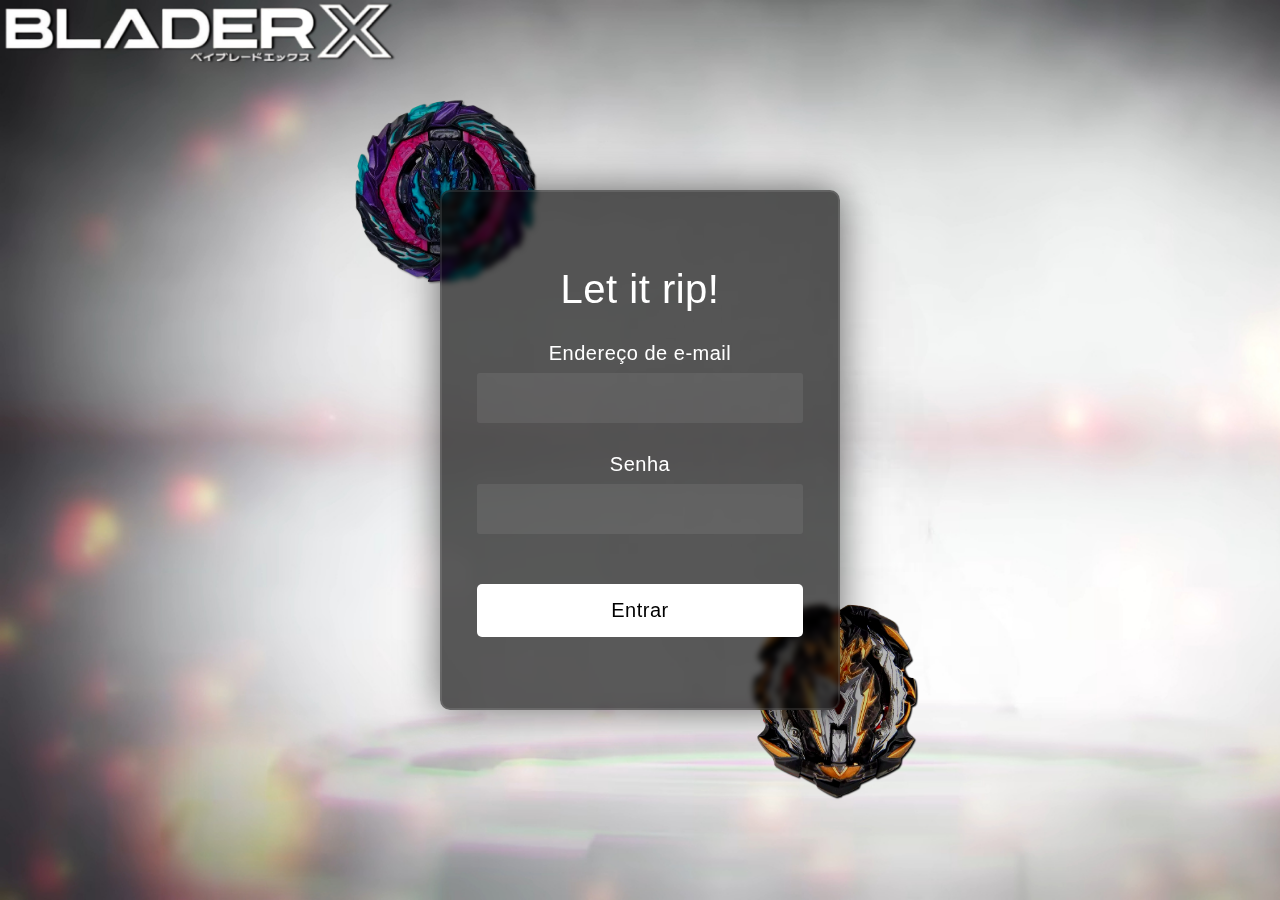
<file: Com imagem no fundo/index.html>
<!DOCTYPE html>
<html lang="en">
<head>
    <meta charset="UTF-8">
    <title>BladerX</title>
    <link href="https://fonts.cdnfonts.com/css/paladins" rel="stylesheet">
    <link href="https://fonts.cdnfonts.com/css/sf-theramin-gothic" rel="stylesheet">
    <style media="screen">
      
        * {
        padding: 0;
        margin: 0;
        box-sizing: border-box;
      }
      body {
        background-image: url('shufundo.png');
        background-size: cover; 
        height: 100vh;

      }
      .top-image {
          max-width: 400px;
      }
      
      .background {
          width: 430px;
          height: 520px;
          position: absolute;
          transform: translate(-50%, -50%);
          left: 50%;
          top: 50%;
      }

      .background .beys {
          height: 200px;
          width: 200px;
          position: absolute;
          background-size: cover;
          transition:10s ease-in-out;
      }
      
      .beys:first-child {
          background-image: url('bey1.png');
          left: -80px;
          top: -100px;
      }
      .beys:last-child {
          background-image: url('bey2.png');
          right: -80px;
          bottom: -90px;
      }

      .beys:hover {
        transform: rotate(36000deg);
      }

      form {
          height: 520px;
          width: 400px;
          background-color: rgba(0, 0, 0, 0.65);
          position: absolute;
          transform: translate(-50%, -50%);
          top: 50%;
          left: 50%;
          border-radius: 10px;
          backdrop-filter: blur(3px);
          border: 2px solid rgba(255, 255, 255, 0.1);
          box-shadow: 0 0 40px rgba(0, 0, 0, 0.6);
          padding: 75px 35px;
          text-align: center;
      }
      form * {
          font-family: 'Poppins', sans-serif;
          color: #ffffff;
          letter-spacing: 0.5px;
          outline: none;
          border: none;
      }
      form h3 {
          font-size: 40px;
          font-weight: 1;
          font-family: 'Paladins', sans-serif;
      }
      label {
          display: block;
          margin-top: 30px;
          font-size: 20px;
          font-family: 'SF Theramin Gothic', sans-serif;
      }
      input {
          display: block;
          height: 50px;
          width: 100%;
          background-color: rgba(255, 251, 251, 0.07);
          border-radius: 3px;
          padding: 10px;
          margin-top: 8px;
          font-size: 18px;
          font-family: 'SF Theramin Gothic', sans-serif;
          font-weight: 300;
      }

      button {
          margin-top: 50px;
          width: 100%;
          background-color: #ffffff;
          color: #000000;
          padding: 15px;
          font-size: 20px;
          font-family: 'SF Theramin Gothic', sans-serif;
          border-radius: 5px;
          cursor: pointer;
          transition-duration: 0.3s;
          transition-timing-function: ease-in-out;
    }

      button:hover {
        background-color: #000000;
        color: #ffffff;
    }

    
    </style>
</head>
<body>

    <img src="bladerx.png" alt="BladerX" class="top-image">

    <div class="background">
        <div class="beys"></div>
        <div class="beys"></div>
    </div>
    <form>
        
        <h3 >Let it rip!</h3>

        <label for="username">Endereço de e-mail</label>
        <input type="text" id="username">

        <label for="password">Senha</label>
        <input type="password" id="password">

        <button>Entrar</button>

    </form>
</body>
</html>
</file>
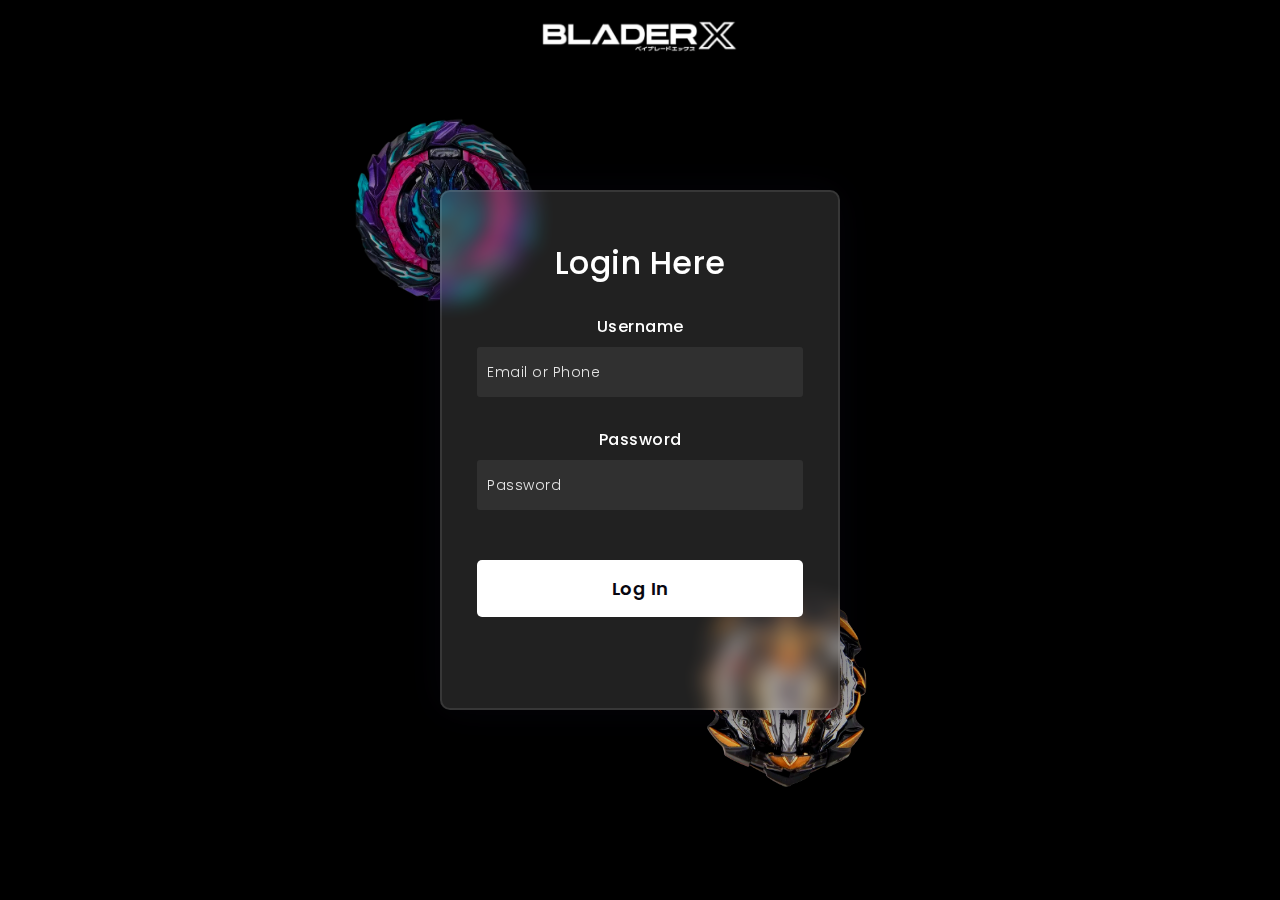
<file: Fundo preto/index.html>
<!DOCTYPE html>
<html lang="en">
<head>
    <meta charset="UTF-8">
    <title>Login com Glassmorphism</title>
    <link rel="preconnect" href="https://fonts.gstatic.com">
    <link rel="stylesheet" href="https://cdnjs.cloudflare.com/ajax/libs/font-awesome/5.15.4/css/all.min.css">
    <link href="https://fonts.googleapis.com/css2?family=Poppins:wght@300;500;600&display=swap" rel="stylesheet">
    <style media="screen">
      *,
      *:before,
      *:after {
          padding: 0;
          margin: 0;
          box-sizing: border-box;
      }
      body {
          background-color: #000; /* Fundo totalmente preto */
          display: flex;
          flex-direction: column;
          align-items: center;
      }
      .top-image {
          margin-top: 20px;
          width: auto;
          max-width: 200px; /* Largura máxima da imagem no topo */
          height: auto;
      }
      .background {
          width: 430px;
          height: 520px;
          position: absolute;
          transform: translate(-50%, -50%);
          left: 50%;
          top: 50%;
      }
      .background .shape {
          height: 200px;
          width: 200px;
          position: absolute;
          border-radius: 50%;
          background-size: cover;
          background-position: center;
      }
      .shape:first-child {
          background-image: url('bey1.png');
          left: -80px;
          top: -80px;
      }
      .shape:last-child {
          background-image: url('bey2.png');
          right: -30px;
          bottom: -80px;
      }
      form {
          height: 520px;
          width: 400px;
          background-color: rgba(255, 255, 255, 0.13);
          position: absolute;
          transform: translate(-50%, -50%);
          top: 50%;
          left: 50%;
          border-radius: 10px;
          backdrop-filter: blur(10px);
          border: 2px solid rgba(255, 255, 255, 0.1);
          box-shadow: 0 0 40px rgba(8, 7, 16, 0.6);
          padding: 50px 35px;
          text-align: center;
      }
      form * {
          font-family: 'Poppins', sans-serif;
          color: #ffffff;
          letter-spacing: 0.5px;
          outline: none;
          border: none;
      }
      form h3 {
          font-size: 32px;
          font-weight: 500;
          line-height: 42px;
          text-align: center;
      }
      label {
          display: block;
          margin-top: 30px;
          font-size: 16px;
          font-weight: 500;
      }
      input {
          display: block;
          height: 50px;
          width: 100%;
          background-color: rgba(255, 255, 255, 0.07);
          border-radius: 3px;
          padding: 0 10px;
          margin-top: 8px;
          font-size: 14px;
          font-weight: 300;
      }
      ::placeholder {
          color: #e5e5e5;
      }
      button {
          margin-top: 50px;
          width: 100%;
          background-color: #ffffff;
          color: #080710;
          padding: 15px 0;
          font-size: 18px;
          font-weight: 600;
          border-radius: 5px;
          cursor: pointer;
      }
    
    </style>
</head>
<body>
    <!-- Imagem no topo do site -->
    <img src="bladerx.png" alt="BladerX" class="top-image">

    <div class="background">
        <div class="shape"></div>
        <div class="shape"></div>
    </div>
    <form>
        <!-- Título do formulário -->
        <h3>Login Here</h3>

        <label for="username">Username</label>
        <input type="text" placeholder="Email or Phone" id="username">

        <label for="password">Password</label>
        <input type="password" placeholder="Password" id="password">

        <button>Log In</button>
    </form>
</body>
</html>
</file>
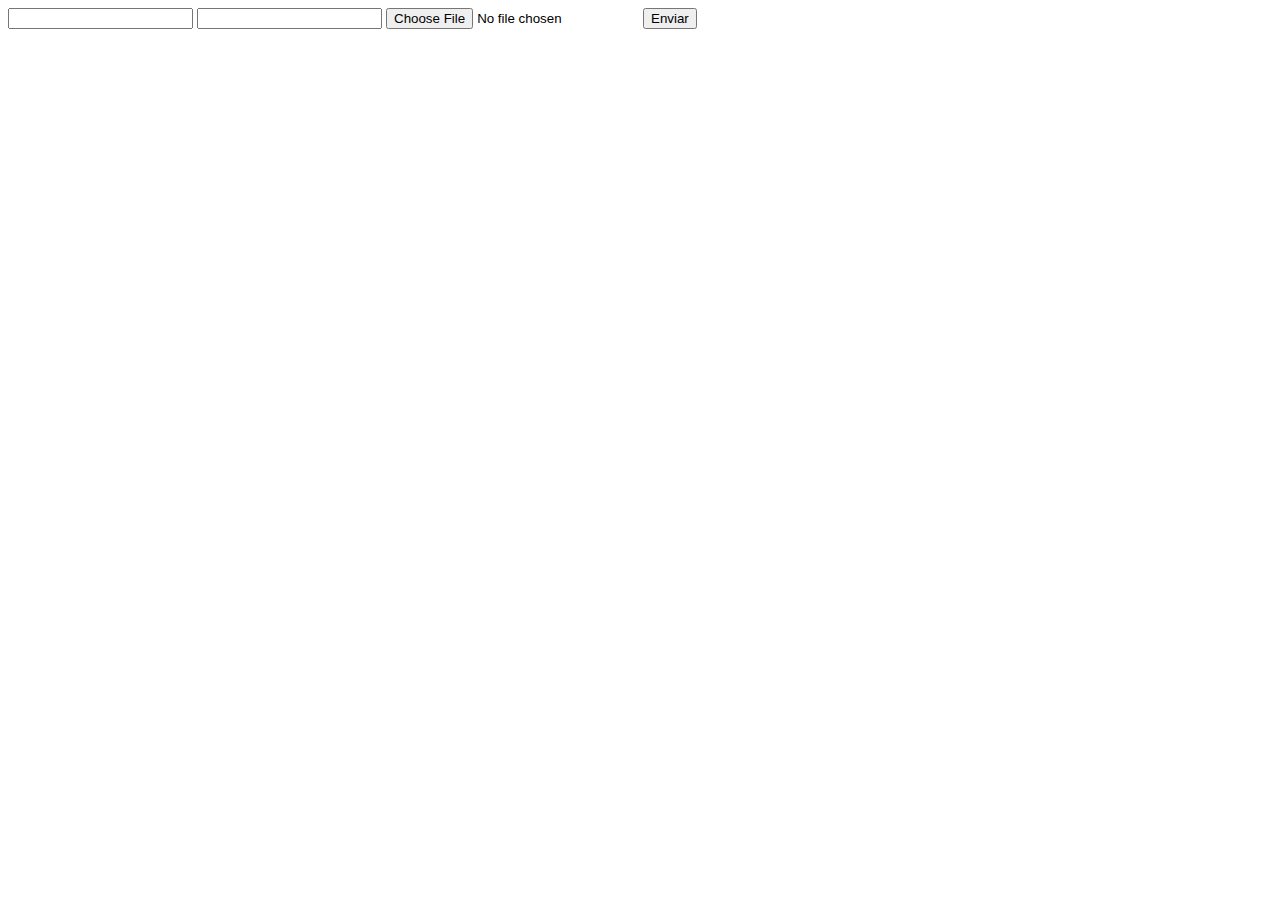
<file: DOCUMENTOS_DE_APOIO/exemplo_de_upload_de_arquivo/public/index.html>
<!DOCTYPE html>
<html lang="en">

<head>
  <meta charset="UTF-8">
  <meta http-equiv="X-UA-Compatible" content="IE=edge">
  <meta name="viewport" content="width=device-width, initial-scale=1.0">
  <title>Upload</title>
</head>

<body>

  <div>
    <input name="nome" id="nome" type="text" />
    <input name="email" id="email" type="url" />
    <input name="foto" id="foto" type="file" />
    <button onclick="enviar()">Enviar</button>
  </div>

  <div id="container"></div>
</body>

</html>

<script>
  function enviar() {
    const formData = new FormData();
    formData.append('foto', foto.files[0])
    formData.append('nome', nome.value)
    formData.append('email', email.value)

    fetch("/usuarios/cadastro", {
      method: "POST",
      body: formData
    })
      .then(res => {
        window.location = "./perfil.html"
      })
      .catch(err => {
        console.log(err);
      })
  }
</script>
</file>
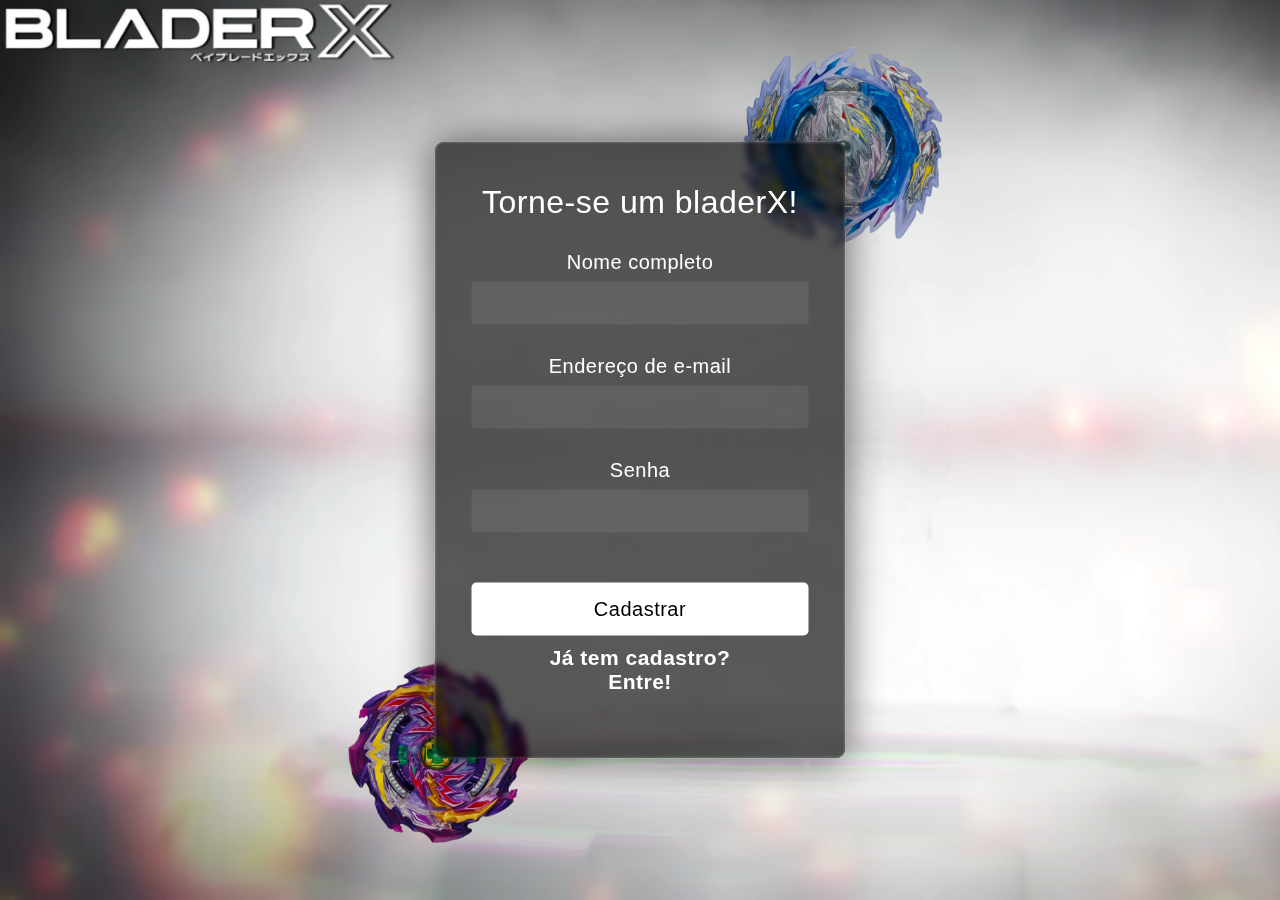
<file: public/cadastro.html>
<!DOCTYPE html>
<html lang="pt-br">

<head>
  <meta charset="UTF-8" />
  <meta http-equiv="X-UA-Compatible" content="IE=edge" />
  <meta name="viewport" content="width=device-width, initial-scale=1.0" />

  <title>BladerX</title>
  <link href="https://fonts.cdnfonts.com/css/paladins" rel="stylesheet">
  <link href="https://fonts.cdnfonts.com/css/sf-theramin-gothic" rel="stylesheet">
  <link rel="stylesheet" href="StyleCadastro.css">

  <script src="./js/sessao.js"></script>

</head>

  
  <div class="login">
    <div class="alerta_erro">
      <div class="card_erro" id="cardErro">
        <span id="mensagem_erro"></span>
      </div>
    </div>


    <img src="imagens/bladerx.png" alt="BladerX" class="top-image">

    <div class="background">
        <div class="beys"></div>
        <div class="beys"></div>
    </div>
    <div class='formulario'>
        
        <h3 >Torne-se um bladerX!</h3>

        <label for="nome">Nome completo</label>
        <input type="text" id="nome_input">

        <label for="username">Endereço de e-mail</label>
        <input type="text" id="email_input">

        <label for="password">Senha</label> 
        <input type="password" id="senha_input">

        <button onclick="cadastrar()">Cadastrar</button>

        <h6> <a href="login.html">Já tem cadastro? <br> Entre!</a></h6>

    </div>


        <div id="div_aguardar" class="loading-div">
        </div>

        <div id="div_erros_login"></div>
      </div>
    </div>
  </div>
</body>

</html>

<script>

  // Array para armazenar empresas cadastradas para validação de código de ativação 
  let listaEmpresasCadastradas = [];

  function cadastrar() {
  var nomeVar = nome_input.value;
  var emailVar = email_input.value;
  var senhaVar = senha_input.value;

  if (
    nomeVar == "" ||
    emailVar == "" ||
    senhaVar == ""
  ) {
    cardErro.style.display = "block";
    mensagem_erro.innerHTML = "Todos os campos em branco";
    return false;
  } else if (nomeVar.length <= 1) {
    cardErro.style.display = "block";
    mensagem_erro.innerHTML = "Nome igual ou menor que 1";
    return false;
  } else if (senhaVar.length < 6) {
    cardErro.style.display = "block";
    mensagem_erro.innerHTML = "Senha menor que 6";
    return false;
  } else if (emailVar.indexOf('@') === -1) {
    cardErro.style.display = "block";
    mensagem_erro.innerHTML = "Email sem @";
    return false;
  }

  fetch("/usuarios/cadastrar", {
    method: "POST",
    headers: {
      "Content-Type": "application/json",
    },
    body: JSON.stringify({
      nomeServer: nomeVar,
      emailServer: emailVar,
      senhaServer: senhaVar,
    }),
  })
    .then(async function (resposta) {
      if (resposta.ok) {
        const data = await resposta.json(); // Supondo que o ID do usuário seja retornado

        const fkUsuario = data.id; // Aqui é onde pega o ID do novo usuário cadastrado.

        // Fazer 10 inserções na tabela `beyUsuario`
        for (let i = 0; i < 10; i++) {
          fetch("/beyUsuario/adicionar", {
            method: "POST",
            headers: {
              "Content-Type": "application/json",
            },
            body: JSON.stringify({
              fkUsuarioServer: fkUsuario, // Enviar o fkUsuario
            }),
          })
          .then(res => res.json())
          .catch(err => console.error("Erro ao adicionar beyUsuario:", err));
        }

        cardErro.style.display = "block";
        mensagem_erro.innerHTML =
          "Cadastro realizado com sucesso! Redirecionando para tela de Login...";
        setTimeout(() => {
          window.location = "login.html";
        }, 2000);
      } else {
        throw "Houve um erro ao tentar realizar o cadastro!";
      }
    })
    .catch(function (resposta) {
      console.log(`#ERRO: ${resposta}`);
    });

  return false;
}


  function sumirMensagem() {
    cardErro.style.display = "none";
  }
</script>
</file>
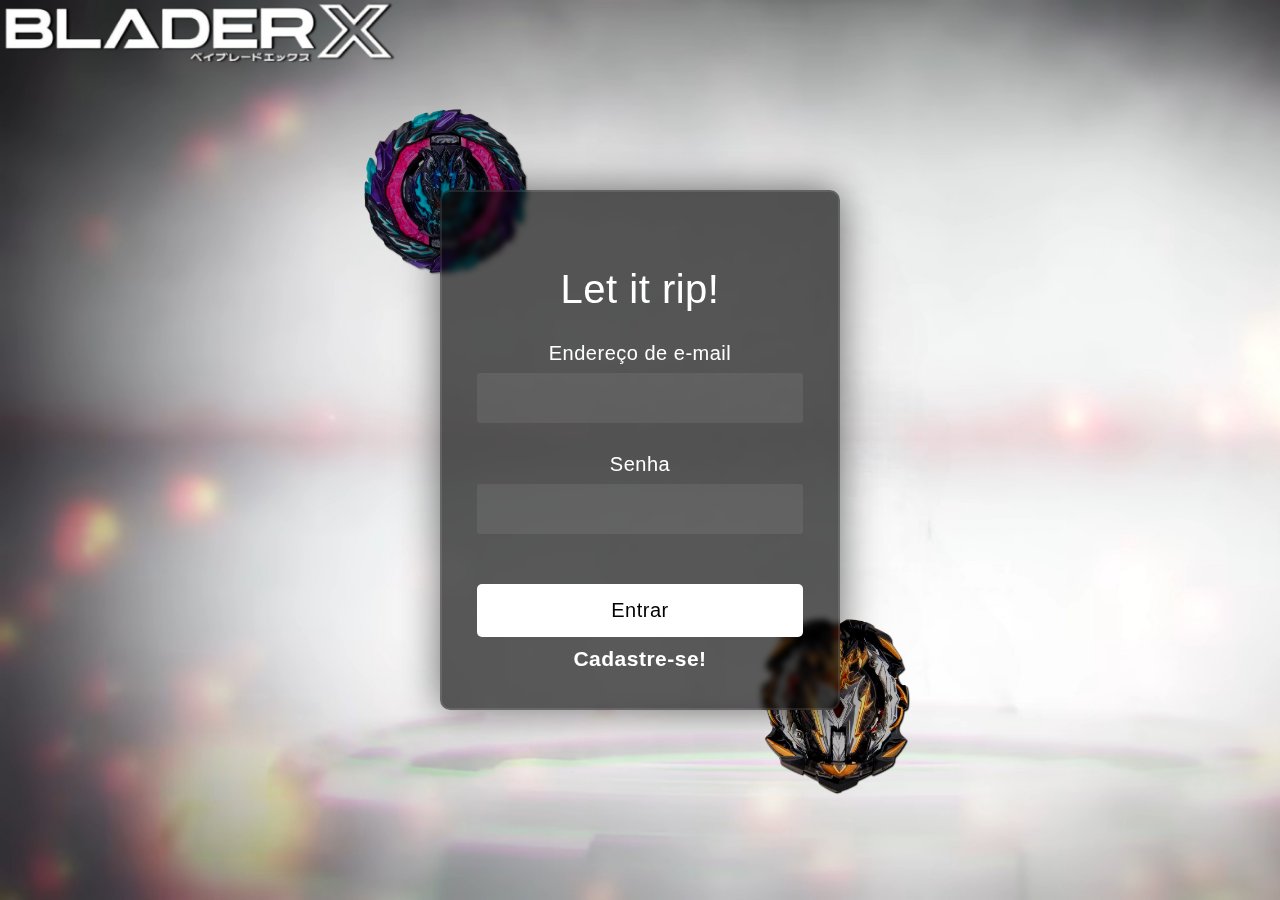
<file: public/login.html>
<!DOCTYPE html>
<html lang="pt-br">

<head>
    <meta charset="UTF-8">
    <meta http-equiv="X-UA-Compatible" content="IE=edge">
    <meta name="viewport" content="width=device-width, initial-scale=1.0">

    <title>BladerX</title>

    <script src="./js/sessao.js"></script>

    <link rel="icon" href="./assets/icon/favicon2.ico">
    <link rel="preconnect" href="https://fonts.gstatic.com">
    <link href="https://fonts.cdnfonts.com/css/paladins" rel="stylesheet">
    <link href="https://fonts.cdnfonts.com/css/sf-theramin-gothic" rel="stylesheet">
    <link rel="stylesheet" href="StyleLogin.css">
</head>

<body>

    <img src="imagens/bladerx.png" alt="BladerX" class="top-image">

    <div class="alerta_erro">
        <div class="card_erro" id="cardErro">
            <span id="mensagem_erro"></span>
        </div>
    </div>

    <div class="background">
        <div class="beys"></div>
        <div class="beys"></div>
    </div>
    <div class="formulario">
        
        <h3>Let it rip!</h3>

        <label for="username">Endereço de e-mail</label>
        <input type="text" id="email_input">

        <label for="password">Senha</label>
        <input type="password" id="senha_input">

        <button onclick="entrar()">Entrar</button>    
        <div id="div_aguardar"></div>
        <h6> <a href="Cadastro.html">Cadastre-se! <a href="login.html"></a></h6>

    </div>
</body>

</html>

<script>


function entrar() {
    aguardar();
    console.log('to no entrar');
    var emailVar = email_input.value;
    var senhaVar = senha_input.value;

    if (emailVar == "" || senhaVar == "") {
        cardErro.style.display = "block";
        mensagem_erro.innerHTML = "todos os campos em branco";
        finalizarAguardar();
        return false;
    } else {
        setInterval(sumirMensagem, 5000);
    }

    console.log("FORM LOGIN: ", emailVar);
    console.log("FORM SENHA: ", senhaVar);

    fetch("/usuarios/autenticar", { 
        method: "POST",
        headers: {
            "Content-Type": "application/json"
        },
        body: JSON.stringify({
            emailServer: emailVar,
            senhaServer: senhaVar
        })
    }).then(function (resposta) {
        console.log("ESTOU NO THEN DO entrar()!");

        if (resposta.ok) {
            console.log(resposta);

            resposta.json().then(json => {
                console.log(json);
                console.log(JSON.stringify(json));
                sessionStorage.EMAIL_USUARIO = json.email;
                sessionStorage.NOME_USUARIO = json.nome;
                sessionStorage.ID_USUARIO = json.id;

                // Lógica de inserção na tabela beyUsuario
                const fkUsuario = json.id; // ID do usuário autenticado
                for (let i = 0; i < 10; i++) {
                    fetch("/beyUsuario/adicionar", {
                        method: "POST",
                        headers: {
                            "Content-Type": "application/json",
                        },
                        body: JSON.stringify({
                            fkUsuarioServer: fkUsuario, // Enviar o fkUsuario
                        }),
                    })
                    .then(res => res.json())
                    .catch(err => console.error("Erro ao adicionar beyUsuario:", err));
                }

                setTimeout(function () {
                    window.location = "index.html";
                }, 1000); // apenas para exibir o loading
            });

        } else {
            console.log("Houve um erro ao tentar realizar o login!");

            resposta.text().then(texto => {
                console.error(texto);
                finalizarAguardar(texto);
            });
        }

    }).catch(function (erro) {
        console.log(erro);
    });

    return false;
}

function sumirMensagem() {
    cardErro.style.display = "none";
}


</script>
</file>
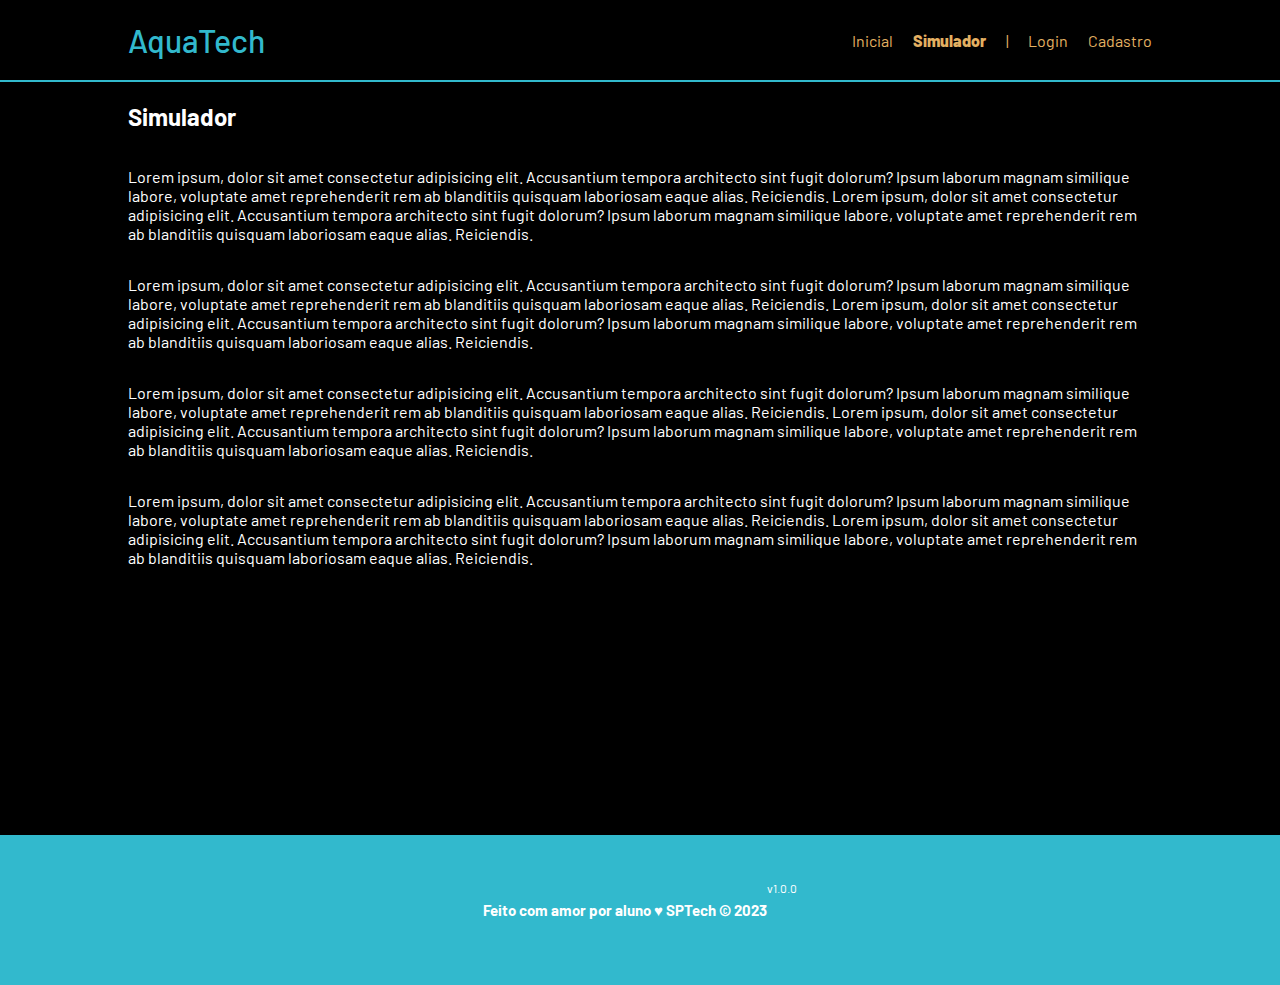
<file: public/simulador.html>
<!DOCTYPE html>
<html lang="pt-br">

<head>
    <meta charset="UTF-8">
    <meta http-equiv="X-UA-Compatible" content="IE=edge">
    <meta name="viewport" content="width=device-width, initial-scale=1.0">

    <title>AquaTech | Simulador</title>

    <script src="./js/sessao.js"></script>

    <link rel="stylesheet" href="./css/estilo.css">
    <link rel="icon" href="./assets/icon/favicon2.ico">
    <link rel="preconnect" href="https://fonts.gstatic.com">
</head>

<body>

    <!--header inicio-->
    <div class="header">
        <div class="container">
            <h1 class="titulo">AquaTech</h1>
            <ul class="navbar">
                <li>
                    <a href="./index.html">Inicial</a>
                </li>
                <li class="agora">Simulador</li>
                <li>|</li>
                <li>
                    <a href="./login.html">Login</a>
                </li>
                <li>
                    <a href="./login.html">Cadastro</a>
                </li>
            </ul>
        </div>
    </div>


    <!-- simulador inicio -->
    <div class="simulador">
        <div class="container">
            <h2>Simulador</h2>
            <p>Lorem ipsum, dolor sit amet consectetur adipisicing elit. Accusantium tempora architecto sint fugit
                dolorum? Ipsum laborum magnam similique labore, voluptate amet reprehenderit rem ab blanditiis quisquam
                laboriosam eaque alias. Reiciendis. Lorem ipsum, dolor sit amet consectetur adipisicing elit.
                Accusantium tempora architecto sint fugit dolorum? Ipsum laborum magnam similique labore, voluptate amet
                reprehenderit rem ab blanditiis quisquam laboriosam eaque alias. Reiciendis.</p>
            <p>Lorem ipsum, dolor sit amet consectetur adipisicing elit. Accusantium tempora architecto sint fugit
                dolorum? Ipsum laborum magnam similique labore, voluptate amet reprehenderit rem ab blanditiis quisquam
                laboriosam eaque alias. Reiciendis. Lorem ipsum, dolor sit amet consectetur adipisicing elit.
                Accusantium tempora architecto sint fugit dolorum? Ipsum laborum magnam similique labore, voluptate amet
                reprehenderit rem ab blanditiis quisquam laboriosam eaque alias. Reiciendis.</p>
            <p>Lorem ipsum, dolor sit amet consectetur adipisicing elit. Accusantium tempora architecto sint fugit
                dolorum? Ipsum laborum magnam similique labore, voluptate amet reprehenderit rem ab blanditiis quisquam
                laboriosam eaque alias. Reiciendis. Lorem ipsum, dolor sit amet consectetur adipisicing elit.
                Accusantium tempora architecto sint fugit dolorum? Ipsum laborum magnam similique labore, voluptate amet
                reprehenderit rem ab blanditiis quisquam laboriosam eaque alias. Reiciendis.</p>
            <p>Lorem ipsum, dolor sit amet consectetur adipisicing elit. Accusantium tempora architecto sint fugit
                dolorum? Ipsum laborum magnam similique labore, voluptate amet reprehenderit rem ab blanditiis quisquam
                laboriosam eaque alias. Reiciendis. Lorem ipsum, dolor sit amet consectetur adipisicing elit.
                Accusantium tempora architecto sint fugit dolorum? Ipsum laborum magnam similique labore, voluptate amet
                reprehenderit rem ab blanditiis quisquam laboriosam eaque alias. Reiciendis.</p>

        </div>
    </div>
    <!-- simulador fim -->

    <!--footer inicio-->
    <div class="footer">
        <div class="container">
            <h4>Feito com amor por aluno &hearts; SPTech &copy; 2023</h4>
            <span class="version">v1.0.0</span>
        </div>
    </div>
    <!--footer fim-->


</body>

</html>
</file>
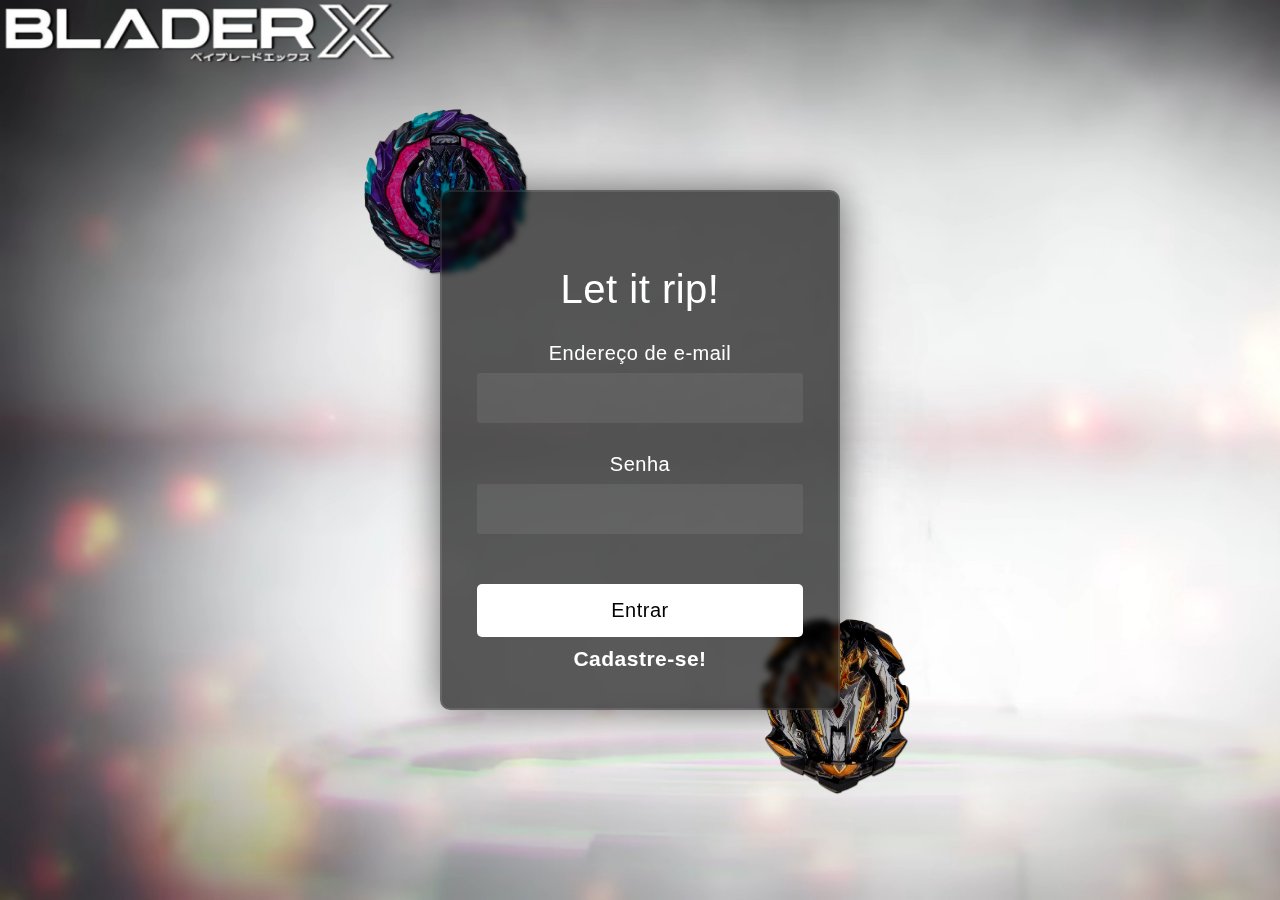
<file: public/dashboard/cards.html>
<!DOCTYPE html>
<html lang="pt-br">

<head>
    <link rel="shortcut icon" href="../assets/icon/favicon2.ico" type="image/x-icon">
    <meta charset="UTF-8">
    <meta http-equiv="X-UA-Compatible" content="IE=edge">
    <meta name="viewport" content="width=device-width, initial-scale=1.0">
    <title>AquaTech | Tempo Real</title>


    <link rel="stylesheet" href="./../css/dashboards.css">
    <link rel="stylesheet" href="./../css/estilo.css" />

    <script src="../js/sessao.js"></script>
    <script src="../js/alerta.js"></script>
    <link rel="preconnect" href="https://fonts.gstatic.com">
    <link
        href="https://fonts.googleapis.com/css2?family=Exo+2:ital,wght@0,100;0,200;0,300;0,400;0,500;0,600;0,700;0,800;0,900;1,100;1,200;1,300;1,400;1,500;1,600;1,700;1,800;1,900&display=swap"
        rel="stylesheet">
</head>

<body onload="validarSessao(), exibirAquarios(),  atualizacaoPeriodica()">

    <div class="janela">

        <div class="header-left dash-header">

            <h1>AquaTech</h1>

            <div class="hello">
                <h3>Olá, <span id="b_usuario">usuário</span>!</h3>
            </div>

            <div class="btn-nav">
                <h3>Aquários</h3>
            </div>

            <div class="btn-nav-white">
                <a href="./dashboard.html">
                    <h3>Gráficos</h3>
                </a>
            </div>

            <div class="btn-nav-white">
                <a href="./mural.html">
                    <h3>Mural de Avisos</h3>
                </a>
            </div>

            <div class="btn-logout" onclick="limparSessao()">
                <h3>Sair</h3>
            </div>

        </div>

        <div class="dash">
            <div id="alerta">
            </div>
            <div class="area-parametros-alerta">
                <p class="titulo-legenda">
                    Legenda - Parâmetros para Alertas
                </p>
                <div class="parametros-alerta">
                    <div class="item-regua perigo-frio">
                        <p>Perigo</p>
                        <p>&lt;=5°C</p>
                    </div>
                    <div class="item-regua alerta-frio">
                        <p>Alerta</p>
                        <p>&lt;=10°C</p>
                    </div>
                    <div class="item-regua ideal">
                        <p>Ideal</p>
                        <p>20°C</p>
                    </div>
                    <div class="item-regua alerta-quente">
                        <p>Alerta</p>
                        <p>&gt;=22°C</p>
                    </div>
                    <div class="item-regua perigo-quente">
                        <p>Perigo</p>
                        <p>&gt;=23°C</p>
                    </div>
                </div>
            </div>

            <div class="cards" id="cardAquarios">

            </div>

        </div>

    </div>

</body>

<script>

    function exibirAquarios() {
        JSON.parse(sessionStorage.AQUARIOS).forEach(item => {
            document.getElementById("cardAquarios").innerHTML += `
                    <div class="card-aquario">
                        <div class="title-aquario">
                            <h1>${item.descricao}</h1>
                        </div>
                        <div class="desc-aquario">
                        <div class="temperatura">
                            <p id="temp_aquario_${item.id}">-°C</p>
                        </div>
                        <div class="cor-alerta" id="card_${item.id}"></div>
                    </div>
                    </div>
                    `
        });
    }

</script>

</html>
</file>
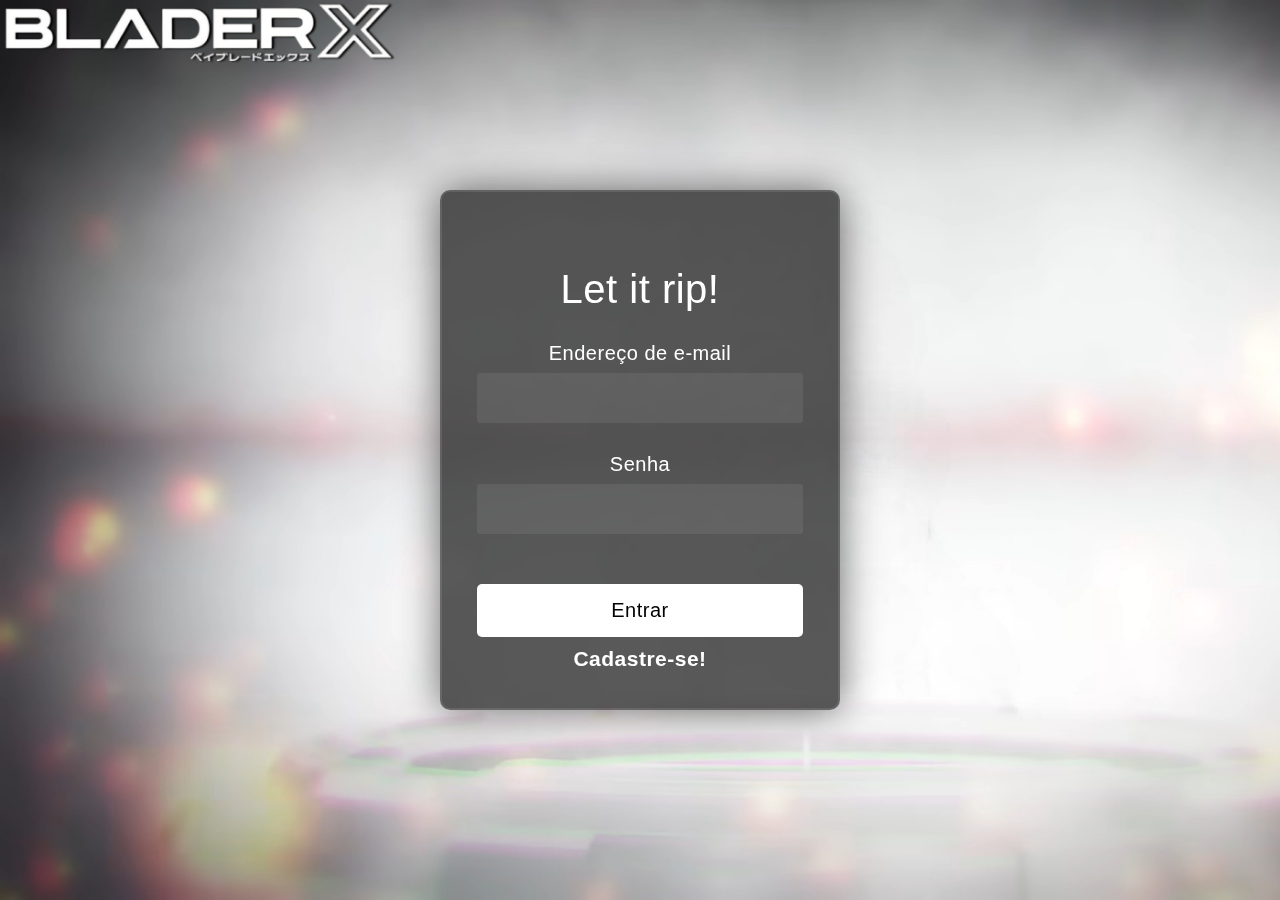
<file: public/dashboard/edicao-aviso.html>
<!DOCTYPE html>
<html lang="pt-br">

<head>
    <link rel="shortcut icon" href="../assets/icon/favicon2.ico" type="image/x-icon">
    <meta charset="UTF-8">
    <meta http-equiv="X-UA-Compatible" content="IE=edge">
    <meta name="viewport" content="width=device-width, initial-scale=1.0">
    <title>AquaTech | Página Inicial</title>

    
    <link rel="stylesheet" href="./../css/dashboards.css">
    <link rel="stylesheet" href="./../css/estilo.css" />
    <script src="../js/sessao.js"></script>

    <link rel="preconnect" href="https://fonts.gstatic.com">
    <link
        href="https://fonts.googleapis.com/css2?family=Exo+2:ital,wght@0,100;0,200;0,300;0,400;0,500;0,600;0,700;0,800;0,900;1,100;1,200;1,300;1,400;1,500;1,600;1,700;1,800;1,900&display=swap"
        rel="stylesheet">
</head>

<body onload="validarSessao(), listarInfosDeUm()" style="background-color: #161618;">
    <!-- <body onload="validarSessao()"> -->

    <div class="janela">


        <div class="header-left">

            <h1>AquaTech</h1>

            <div class="hello">
                <h3>Olá, <span id="b_usuario">usuário</span>!</h3>
            </div>

            <div class="btn-nav-white">
                <a href="cards.html">
                    <h3>Aquários</h3>
                </a>
            </div>

            <div class="btn-nav-white">
                <a href="./dashboard.html">
                    <h3>Gráficos</h3>
                </a>
            </div>

            <div class="btn-nav-white">
                <a href="./mural.html">
                    <h3>Mural de Avisos</h3>
                </a>
            </div>

            <div class="btn-logout" onclick="limparSessao()">
                <h3>Sair</h3>
            </div>

        </div>

        <div class="dash-right">

            <div class="avisos">
                <div class="container">
                    <h1>Editar um aviso</h1>
                    <div class="div-form">
                        <label>
                            ID:
                            <br>
                            <input id="input_id" maxlength="100" type="text" style="color: rgb(196, 196, 196)" disabled>
                        </label>
                        <label>
                            Autor:
                            <br>
                            <input id="input_nome" maxlength="100" type="text" style="color: rgb(196, 196, 196)"
                                disabled>
                        </label>
                        <label>
                            Título:
                            <br>
                            <input id="input_titulo" maxlength="100" type="text" style="color: rgb(196, 196, 196)"
                                disabled>
                        </label>
                        <br>
                        <label>
                            Descrição (máximo de 250 caracteres):
                            <br>
                            <textarea id="textarea_descricao" maxlength="250" rows="5"></textarea>
                        </label>
                        <br>
                        <button onclick="editar()">Editar</button>
                    </div>

                </div>
            </div>
        </div>
    </div>
</body>

</html>

<script>
    function listarInfosDeUm() {
        console.log("Criar função de trazer informações de post escolhido");
    }

    function editar() {
        fetch(`/avisos/editar/${sessionStorage.getItem("ID_POSTAGEM_EDITANDO")}`, {
            method: "PUT",
            headers: {
                "Content-Type": "application/json"
            },
            body: JSON.stringify({
                descricao: textarea_descricao.value
            })
        }).then(function (resposta) {

            if (resposta.ok) {
                window.alert("Post atualizado com sucesso pelo usuario de email: " + sessionStorage.getItem("EMAIL_USUARIO") + "!");
                window.location = "/dashboard/mural.html"
            } else if (resposta.status == 404) {
                window.alert("Deu 404!");
            } else {
                throw ("Houve um erro ao tentar realizar a postagem! Código da resposta: " + resposta.status);
            }
        }).catch(function (resposta) {
            console.log(`#ERRO: ${resposta}`);
        });
    }

</script>
</file>
<file: public/StyleCadastro.css>
* {
    padding: 0;
    margin: 0;
    box-sizing: border-box;
    }
    
    body {
    background-image: url('imagens/shufundo.png');
    background-size: cover; 
    height: 100vh;
    
    }
    .top-image {
      max-width: 400px;
    }
    
    .background {
      width: 430px;
      height: 520px;
      position: absolute;
      transform: translate(-50%, -50%);
      left: 50%;
      top: 50%;
    }
    
    .background .beys {
      height: 200px;
      width: 200px;
      position: absolute;
      background-size: cover;
      transition:10s ease-in-out;
    }
    
    .beys:first-child {
      background-image: url('imagens/bey3.png');
      right: -87px;
      top: -143px;
    }
    .beys:last-child {
      background-image: url('imagens/bey4.png');
      left: -87px;
      bottom: -143px;
    }
    
    .beys:hover {
    transform: rotate(36000deg);
    }
    
    .formulario {
      height: 617px;
      width: 411px;
      background-color: rgba(0, 0, 0, 0.65);
      position: absolute;
      transform: translate(-50%, -50%);
      top: 50%;
      left: 50%;
      border-radius: 10px;
      backdrop-filter: blur(3px);
      border: 2px solid rgba(255, 255, 255, 0.1);
      box-shadow: 0 0 40px rgba(0, 0, 0, 0.6);
      padding: 40px 35px;
      text-align: center;
    }
    .formulario * {
      font-family: 'Poppins', sans-serif;
      color: #ffffff;
      letter-spacing: 0.5px;
      outline: none;
      border: none;
    }
    .formulario h3 {
      font-size: 32px;
      font-weight: 1;
      font-family: 'Paladins', sans-serif;
    }
    
    .formulario h6 a {
        display: block;
        margin-top: 10px;
        font-size: 21px;
        font-family: 'SF Theramin Gothic', sans-serif;
        cursor: pointer;
        text-decoration: none;
        transition-duration: 0.3s;
      transition-timing-function: ease-in-out;
    }
    

    .formulario h6 a:hover {
        color: #000000;
        }
    
    .formulario label {
      display: block;
      margin-top: 30px;
      font-size: 20px;
      font-family: 'SF Theramin Gothic', sans-serif;
    }
    .formulario input {
      display: block;
      height: 43px;
      width: 100%;
      background-color: rgba(255, 251, 251, 0.07);
      border-radius: 3px;
      padding: 10px;
      margin-top: 8px;
      font-size: 17px;
      font-family: 'SF Theramin Gothic', sans-serif;
      font-weight: 300;
    }
    
    .formulario button {
      margin-top: 50px;
      width: 100%;
      background-color: #ffffff;
      color: #000000;
      padding: 15px;
      font-size: 20px;
      font-family: 'SF Theramin Gothic', sans-serif;
      border-radius: 5px;
      cursor: pointer;
      transition-duration: 0.3s;
      transition-timing-function: ease-in-out;
    }
    
    .formulario button:hover {
    background-color: #000000;
    color: #ffffff;
    }

    .alerta_erro{
      display: flex;
      justify-content: flex-end;
    }
    
    .card_erro {
      display: none;
      background-color: black;
      color: white;
      width: 230px;
      font-family: 'SF Theramin Gothic', sans-serif;
      position: fixed;
      border-radius: 4px;
      border: #ffffff 3px solid;
      padding: 10px;
      margin-right: 10%;
      top: 100px
    }
    
    .card_erro #mensagem_erro{
      font-weight: 500;
      font-size: 20px;
    }
</file>
<file: public/StyleLogin.css>
* {
padding: 0;
margin: 0;
box-sizing: border-box;
}

body {
background-image: url('imagens/shufundo.png');
background-size: cover; 
height: 100vh;

}
.top-image {
  max-width: 400px;
}

.background {
  width: 430px;
  height: 520px;
  position: absolute;
  transform: translate(-50%, -50%);
  left: 50%;
  top: 50%;
}

.background .beys {
  height: 180px;
  width: 180px;
  position: absolute;
  background-size: cover;
  transition:10s ease-in-out;
}

.beys:first-child {
  background-image: url('imagens/bey1.png');
  left: -70px;
  top: -90px;
}
.beys:last-child {
  background-image: url('imagens/bey2.png');
  right: -70px;
  bottom: -85px;
}

.beys:hover {
transform: rotate(36000deg);
}

.formulario {
  height: 520px;
  width: 400px;
  background-color: rgba(0, 0, 0, 0.65);
  position: absolute;
  transform: translate(-50%, -50%);
  top: 50%;
  left: 50%;
  border-radius: 10px;
  backdrop-filter: blur(3px);
  border: 2px solid rgba(255, 255, 255, 0.1);
  box-shadow: 0 0 40px rgba(0, 0, 0, 0.6);
  padding: 75px 35px;
  text-align: center;
}
.formulario * {
  color: #ffffff;
  letter-spacing: 0.5px;
  outline: none;
  border: none;
}
.formulario h3 {
  font-size: 40px;
  font-weight: 1;
  font-family: 'Paladins', sans-serif;
}

.formulario h6 a {
  display: block;
  margin-top: 10px;
  font-size: 21px;
  font-family: 'SF Theramin Gothic', sans-serif;
  cursor: pointer;
  text-decoration: none;
  transition-duration: 0.3s;
transition-timing-function: ease-in-out;
}


.formulario h6 a:hover {
  color: #000000;
  }

.formulario label {
  display: block;
  margin-top: 30px;
  font-size: 20px;
  font-family: 'SF Theramin Gothic', sans-serif;
}
.formulario input {
  display: block;
  height: 50px;
  width: 100%;
  background-color: rgba(255, 251, 251, 0.07);
  border-radius: 3px;
  padding: 10px;
  margin-top: 8px;
  font-size: 18px;
  font-family: 'SF Theramin Gothic', sans-serif;
  font-weight: 300;
}

.formulario button {
  margin-top: 50px;
  width: 100%;
  background-color: #ffffff;
  color: #000000;
  padding: 15px;
  font-size: 20px;
  font-family: 'SF Theramin Gothic', sans-serif;
  border-radius: 5px;
  cursor: pointer;
  transition-duration: 0.3s;
  transition-timing-function: ease-in-out;
}

.formulario button:hover {
background-color: #000000;
color: #ffffff;
}

.alerta_erro{
  display: flex;
  justify-content: flex-end;
}

.card_erro {
  display: none;
  background-color: black;
  color: white;
  width: 230px;
  font-family: 'SF Theramin Gothic', sans-serif;
  position: fixed;
  border-radius: 4px;
  border: #ffffff 3px solid;
  padding: 10px;
  margin-right: 10%;
}

.card_erro #mensagem_erro{
  font-weight: 500;
  font-size: 20px;
}
</file>
<file: public/css/estilo.css>
@import url('https://fonts.googleapis.com/css2?family=Barlow:ital,wght@0,100;0,200;0,300;0,400;0,500;0,600;0,700;0,800;0,900;1,100;1,200;1,300;1,400;1,500;1,600;1,700;1,800;1,900&display=swap');

body {
  margin: 0;
  padding: 0;
  font-family: 'Barlow', 'Segoe UI', 'Segoe UI', Tahoma, Geneva, Verdana, sans-serif;
  background-color: black;
}

:root {
  --tamanho-header: 80px;
  --tamanho-banner: calc(100vh - var(--tamanho-header) - var(--tamanho-footer) - 2px);
  --tamanho-simulador: calc(100vh - var(--tamanho-header) - var(--tamanho-footer) - 2px);
  --tamanho-login: calc(100vh - var(--tamanho-header) - var(--tamanho-footer) - 2px);
  --tamanho-footer: 65px;
}

.container {
  display: flex;
  width: 80%;
  margin: auto;
}

.header {
  height: var(--tamanho-header);
  border-bottom: 2px solid #32b9cd;
}

.header .container {
  justify-content: space-between;
  align-items: center;
  height: 100%;
}

.header a {
  text-decoration: none;
  color: #e3b062;
}

.agora {
  font-weight: 800;
}

.navbar {
  width: 300px;
  display: flex;
  align-items: center;
  justify-content: space-between;
  list-style: none;
  color: #e3b062;
}

.titulo {
  color: #32b9cd;
  width: fit-content;
  font-weight: 500;
}

.header h1 {
  margin: 0;
}

/* BANNER */

.banner {
  height: var(--tamanho-banner);
  color: white;
  background-image: url('../assets/imgs/bg-jelly-fish-para-home.png');
  background-size: cover;
}

.banner .container {
  justify-content: center;
  align-items: center;
  height: 100%;
}

.banner .container p {
  width: 50%;
  margin: 0;
  padding: 0;
  font-size: 36px;
}

.banner .container span {
  font-weight: 800;
}

/* MISSÃO VISÃO VALORES */

.social {
  background-color: #e5e5e5;
  display: flex;
}

.social .container {
  justify-content: center;
}

.box img {
  width: 170px;
}

.social .container .boxes {
  display: flex;
  justify-content: space-between;
  width: 100%;
  padding: 30px 0;
}

.social p {
  text-align: center;
}

.box {
  display: flex;
  flex-direction: column;
  align-items: center;
}

/* FOOTER */

.footer {
  background-color: #32b9cd;
  height: 150px;
  color: #fff;
  display: flex;
  font-size: 15px;
}

.footer .container {
  justify-content: center;
  text-align: center;
}

.footer .container .version {
  font-size: 12px;
}

/* LOGIN */

.login {
  height: var(--tamanho-login);
  background-image: url('../assets/imgs/bg-jelly-fish-para-home.png');
  background-size: cover;
}

.login .container {
  justify-content: center;
  align-items: center;
  height: 100%;
}

.card {
  width: 50%;
  background-color: #e5e5e5;
  border-radius: 10px;
  display: flex;
  align-items: center;
  justify-content: space-evenly;
  color: palevioletred;
  flex-direction: column;
  height: fit-content;
  padding: 20px 0;
}

.card h2 {
  margin: 0;
  font-size: 30px;
}

.formulario {
  display: flex;
  height: 90%;
  width: 80%;
  justify-content: space-around;
  flex-direction: column;
}

.formulario span {
  font-size: 15px;
  font-weight: 800;
}

.formulario input {
  border: 2px solid #32b9cd;
  text-align: center;
  border-radius: 10px;
  margin: 0;
}

.formulario select {
  border: 2px solid #32b9cd;
  background-color: white;
  color: gray;
  height: 36px;
  text-align: center;
  border-radius: 10px;
  margin: 0;
}

.campo {
  display: flex;
  flex-direction: column;
  justify-content: start;
  padding: 5px 0;
}

.botao {
  cursor: pointer;
  font-family: "Barlow", sans-serif;
  border: 0;
  border-radius: 5px;
  font-weight: 600;
  font-size: 18px;
  color: #fff;
  background-color: #ED145B;
  width: 120px;
  height: 30px;
  align-self: center;
  margin-top: 20px;
}

.loading-div {
  width: 50px;
  display: none;
}

.loading-div img {
  height: 50px;
  width: 50px;
}

#div_erros_login {
  display: none
}

/* FORMULARIO */

.alerta_erro{
  display: flex;
  justify-content: flex-end;
}

.card_erro {
  display: none;
  background-color: #fff;
  color: black;
  width: 230px;
  position: fixed;
  border-radius: 4px;
  border: #ED145B 3px solid;
  padding: 10px;
  margin-right: 10%;
}

.card_erro #mensagem_erro{
  font-weight: 500;
  font-size: 20px;
}

.formulario .tipo_campo {
  font-size: 20px;
  font-weight: 600 !important;
}

.formulario {
  display: flex;
  flex-direction: column;
}

input {
  margin-bottom: 10px;
  border: 2px solid #32b9cd;
  padding: 10px;
  text-align: center;
  border-radius: 10px;
}

.btn {
  font-family: "Barlow", sans-serif;
  border: 0;
  border-radius: 5px;
  font-weight: 600;
  font-size: 18px;
  padding: 10px 15px;
  color: white;
  background-color: #ED145B;
  width: 120px;
  align-self: center;
  margin-top: 5px;
}

.loading-div {
  width: 50px;
  margin: auto;
  display: none;
}

.loading-div img {
  height: 50px;
  width: 50px;
}

/* SIMULADOR */

.simulador {
  color: white;
}

.simulador .container {
  flex-direction: column;
  overflow: scroll; 
  height: var(--tamanho-simulador);
}

/* ALERTA */

#alerta {
  position: absolute;
  right: 0;
  bottom: 0;
}

.mensagem-alarme {
  background-color: white;
  border-radius: 5px;
  width: 300px;
  height: 80px;
  margin: 10px;
  padding: 10px 0;
  display: flex;
  justify-content: space-evenly;
  align-items: center;
}

.mensagem-alarme h3 {
  font-size: 14px;
  margin: 0;
}

.mensagem-alarme .informacao {
  width: 66%;
}

.alarme-sino {
  width: 48px;
  height: 48px;
  animation-name: bell;
  animation-duration: 4s;
  background-image: url('https://cdn-icons-png.flaticon.com/512/1157/1157000.png');
  background-size: cover;
  animation-iteration-count: infinite;
}

@keyframes bell {
  0%   {transform: rotate(25deg)}
  25%  {transform: rotate(-25deg)}
  50%  {transform: rotate(25deg)}
  75%  {transform: rotate(-25deg)}
  100% {transform: rotate(25deg)}
}
</file>
<file: public/css/dashboards.css>
/* pagina mural */

@import url('https://fonts.googleapis.com/css2?family=Barlow:ital,wght@0,100;0,200;0,300;0,400;0,500;0,600;0,700;0,800;0,900;1,100;1,200;1,300;1,400;1,500;1,600;1,700;1,800;1,900&display=swap');

body {
  margin: 0;
  padding: 0;
  font-family: 'Barlow', 'Segoe UI', 'Segoe UI', Tahoma, Geneva, Verdana, sans-serif;
}

.label-captura {
  display: flex;
  justify-content: center;
}

.dash-right .avisos {
  width: 100%;
  color: rgb(216, 216, 216);
  font-family: 'Barlow', 'Segoe UI', 'Segoe UI', Tahoma, Geneva, Verdana, sans-serif;
}

.dash-right .avisos .container {
  display: flex;
  flex-direction: column;
  align-items: center;
}

.dash-right .avisos .container .div-form {
  width: 95%;
}

.dash-right .avisos .container .div-form #form_postagem {
  width: 95%;
}

.dash-right .avisos .div-form label {
  width: 95%;
}

.dash-right .avisos .div-form input {
  width: 95%;
  border-radius: 5px;
}

.dash-right .avisos .div-form textarea {
  width: 95%;
  border: 3px solid #e6005a;
  background-color: white;
  border-radius: 5px;
}

.dash-right .avisos .div-form button {
  cursor: pointer;
  font-family: 'Barlow', 'Segoe UI', 'Segoe UI', Tahoma, Geneva, Verdana, sans-serif;
  border: 0;
  border-radius: 5px;
  font-weight: 600;
  font-size: 18px;
  padding: 10px 15px;
  color: white;
  background-color: #e6005a;
  width: 120px;
}

.publicacao-btn-editar {
  cursor: pointer;
  font-family: 'Barlow', 'Segoe UI', 'Segoe UI', Tahoma, Geneva, Verdana, sans-serif;
  border: 0;
  border-radius: 5px;
  font-weight: 600;
  font-size: 14px;
  padding: 5px 8px;
  color: white;
  background-color: #e6005a;
  width: 80px;
}

.publicacao {
  display: flex;
  flex-wrap: wrap;
  align-content: stretch;
  flex-direction: column;
  justify-content: center;
  align-items: stretch;
  border-bottom: 3px solid #e6005a;
  padding: 20px;
}

.publicacao>*:not(:last-child) {
  padding: 0 0 10px 0;
}

.div-results {
  width: 100%;
}

.div-results .feed-container {
  background-color: #212124;
  border-radius: 5px;
  margin-bottom: 80px;
}

.div-buttons {
  display: flex;
  justify-content: flex-end;
}

.div-buttons>* {
  margin-left: 30px;
}

/* pagina graficos */

.dash-header {
  background-color: #212124;
}

.dash {
  width: 80%;
  position: relative;
  top: 0;
  left: 20%;
  background-color: #161618;
  height: 100vh;
  overflow: auto;
}

.area-parametros-alerta {
  /* border: 2px solid pink; */
  display: flex;
  flex-direction: column;
  width: 70%;
  margin: auto;
  margin-top: 10px;
  background-color: #212124;
}

.area-parametros-alerta .titulo-legenda {
  color: white;
  font-weight: 600;
  width: fit-content;
  margin: 10px 20px;
}

.parametros-alerta {
  display: flex;
  width: 100%;
}

.item-regua {
  width: 20%;
  text-align: center;
  height: 80px;
  display: flex;
  flex-direction: column;
  justify-content: center;
  align-self: center;
}

.item-regua p {
  margin: 0;
  font-weight: 500;
}

.item-regua p:nth-child(2) {
  font-weight: 800;
}

.perigo-frio {
  background-color: #5c6bc0;
}

.perigo-quente {
  background-color: #ff7043;
}

.alerta-frio {
  background-color: #42a5f5;
}

.alerta-quente {
  background-color: #ffee58;
}

.ideal {
  background-color: #9ccc65;
}

.cards {
  display: flex;
  flex-wrap: wrap;
  justify-content: center;
  height: 450px;
  width: 100%;
  align-items: center;
  color: white;
}

.card-aquario {
  margin: 2%;
  min-width: 40%;
  max-width: 50%;
  width: fit-content;
  flex-wrap: wrap;
  display: flex;
  /* text-align: center; */
  height: 180px;
  /* justify-content: right; */
  background-color: #212124;
  font-size: 20px;
}

.card-aquario h1 {
  width: fit-content;
}

.card-aquario p {
  margin: 0;
  font-size: 50px;
  font-weight: lighter;
  text-align: left;
}

.desc-aquario {
  display: flex;
  flex-direction: row;
  align-items: center;
  width: 100%;
}

.desc-aquario .cor-alerta {
  width: 30px;
}

.title-aquario {
  width: 100%;
}


.cards h1 {
  font-size: 22px;
  border-bottom: solid white 1px;
  text-align: left;
  font-weight: lighter;
  margin: 20px;
}

.temperatura,
.umidade {
  margin: 5px;
  margin-left: 20px;
  width: 75%;
}

.cor-alerta {
  width: 13%;
  height: 30%;
  border-radius: 50%;
  display: inline-block;
}

.btns-dash {
  display: flex;
  align-items: center;
  justify-content: center;
  margin-top: 30px;
  flex-wrap: wrap;
  padding: 0 30% 0 30%;
}

.graph {
  width: 70%;
  margin: auto;
  padding-top: 10px;
}

.tituloGraficos {
  color: rgb(216, 216, 216);
  display: flex;
  justify-content: center;
}

.btn-chart {
  font-family: 'Barlow', 'Segoe UI', 'Segoe UI', Tahoma, Geneva, Verdana, sans-serif;
  border: 0;
  font-weight: 600;
  font-size: 18px;
  padding: 10px 15px;
  color: #e6005a;
  background-color: white;
  margin: 5px;
  border-radius: 3px;
  cursor: pointer
}

.btn-pink {
  color: white;
  background-color: #e6005a;
}

.btn-white {
  color: #e6005a;
  background-color: white;

}

.label-captura {
  height: 80px;
}

.display-none {
  display: none;
}

.display-flex {
  display: flex;
}

.display-block {
  display: block;
}

canvas {
  width: 100% !important;
  height: 100% !important;
}

/* PAGINA DOS GRÁFICOS 2023 */

.janela {
  display: flex;
  /* width: 100vw; */
}

.header-left a {
  text-decoration: none;
  color: white;
}

.header-left {
  position: fixed;
  top: 0;
  left: 0;
  z-index: 999;
  height: 100vh;
  width: 20%;
  display: flex;
  flex-direction: column;
  justify-content: space-evenly;
  align-items: center;
  border-right: 3px solid #32b9cd;
  background-color: #212124;
}

.dash-right {
  display: flex;
  width: 70%;
  height: fit-content;
  background-color: #161618;
  position: relative;
  top: 0;
  left: 25%;
  height: 100vh;
  overflow: auto;
}

.header-left h1 {
  color: #32b9cd;
}

.hello {
  width: 100%;
  display: flex;
  justify-content: center;
}

.hello h3 {
  color: #e3b062;
  font-weight: 300;
  font-size: 1.2rem;
}

.hello h3 span {
  font-weight: 800;
}

.btn-nav {
  width: 40%;
  color: white;
  background-color: #e6005a;
  border-radius: 5px;
  text-align: center;
  padding: 2% 5%;
}

.btn-nav-white {
  width: 40%;
  background-color: white;
  border: 3px solid #e6005a;
  border-radius: 5px;
  text-align: center;
  padding: 2% 5%;
}

.btn-nav-white h3 {
  color: #e6005a;
  padding: 0;
  margin: 0;
}

.btn-nav h3,
.btn-logout h3 {
  margin: 0;
  padding: 0;
}

.btn-logout {
  margin: 0;
  padding: 0;
  width: 20%;
  background-color: #32b9cd;
  color: white;
  border-radius: 10px;
  text-align: center;
  padding: 10px 15px;
  margin-bottom: 100px;
  cursor: pointer;
}
</file>
